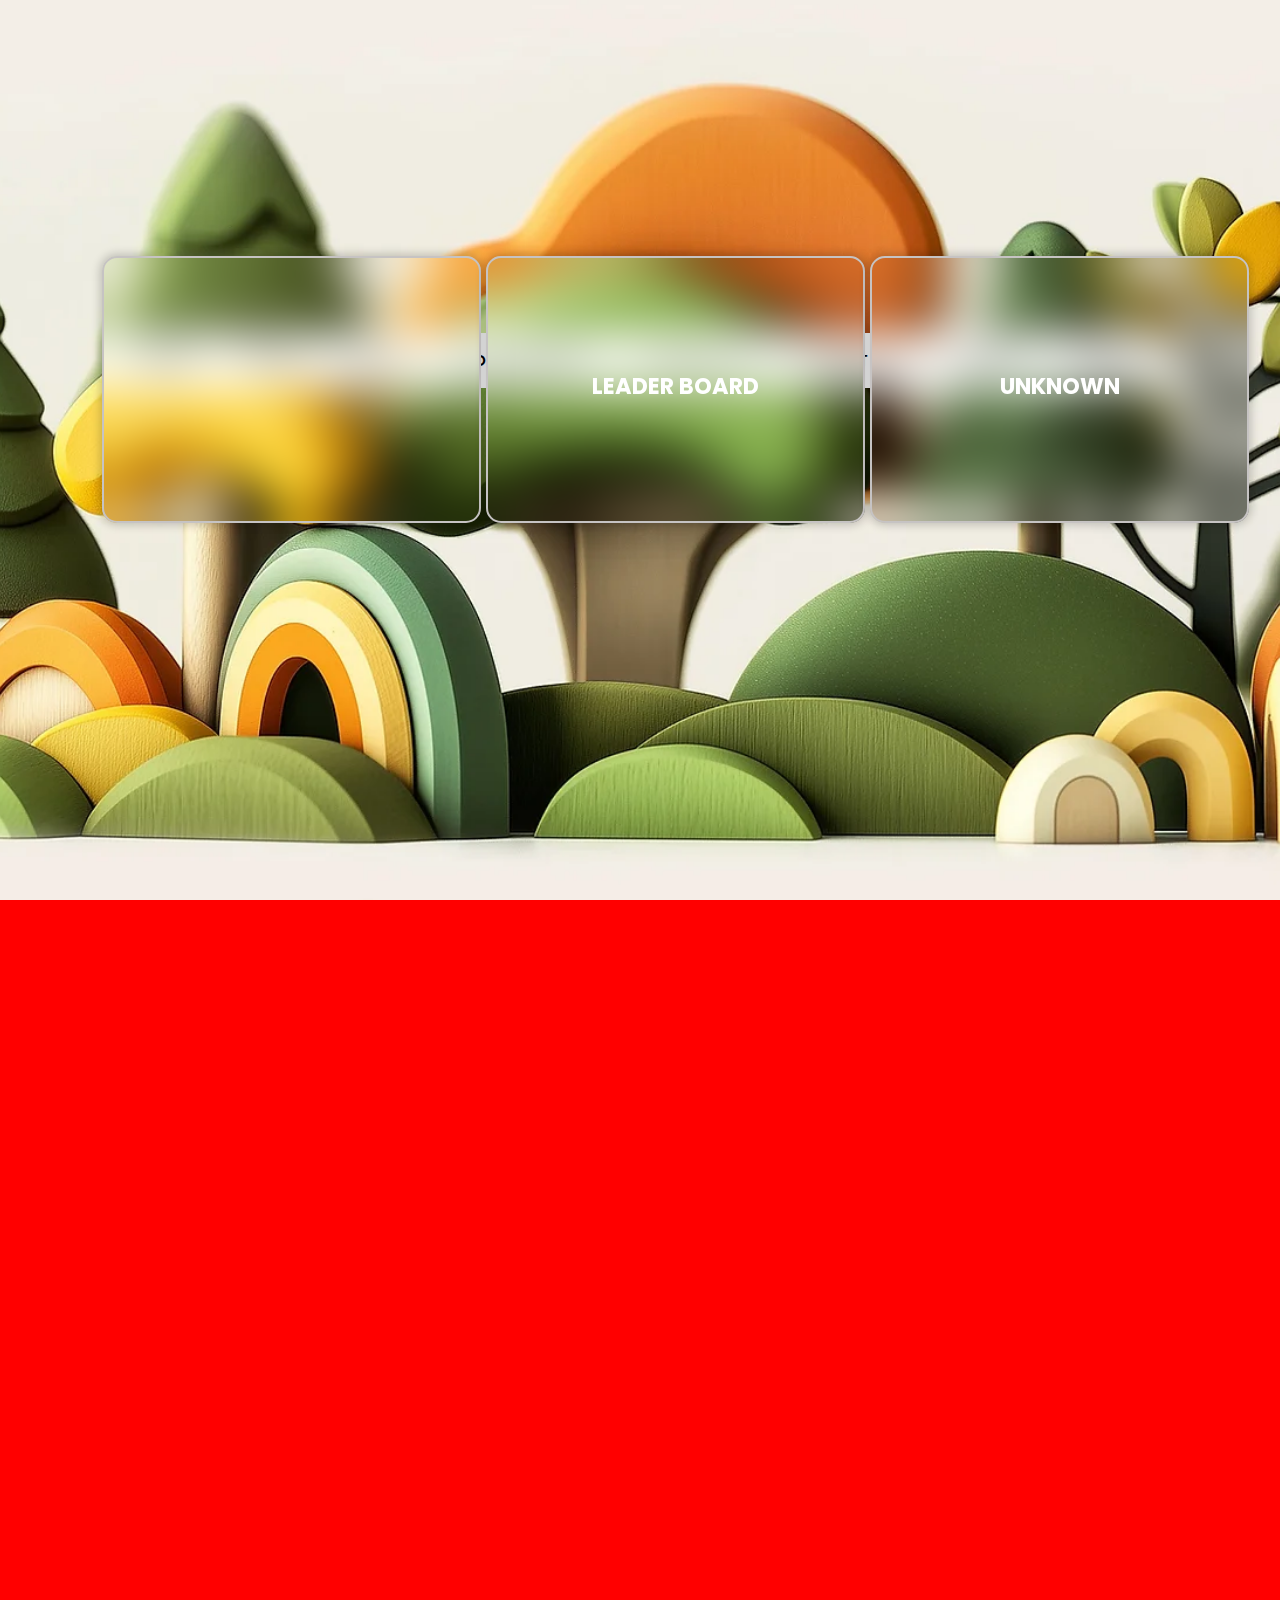
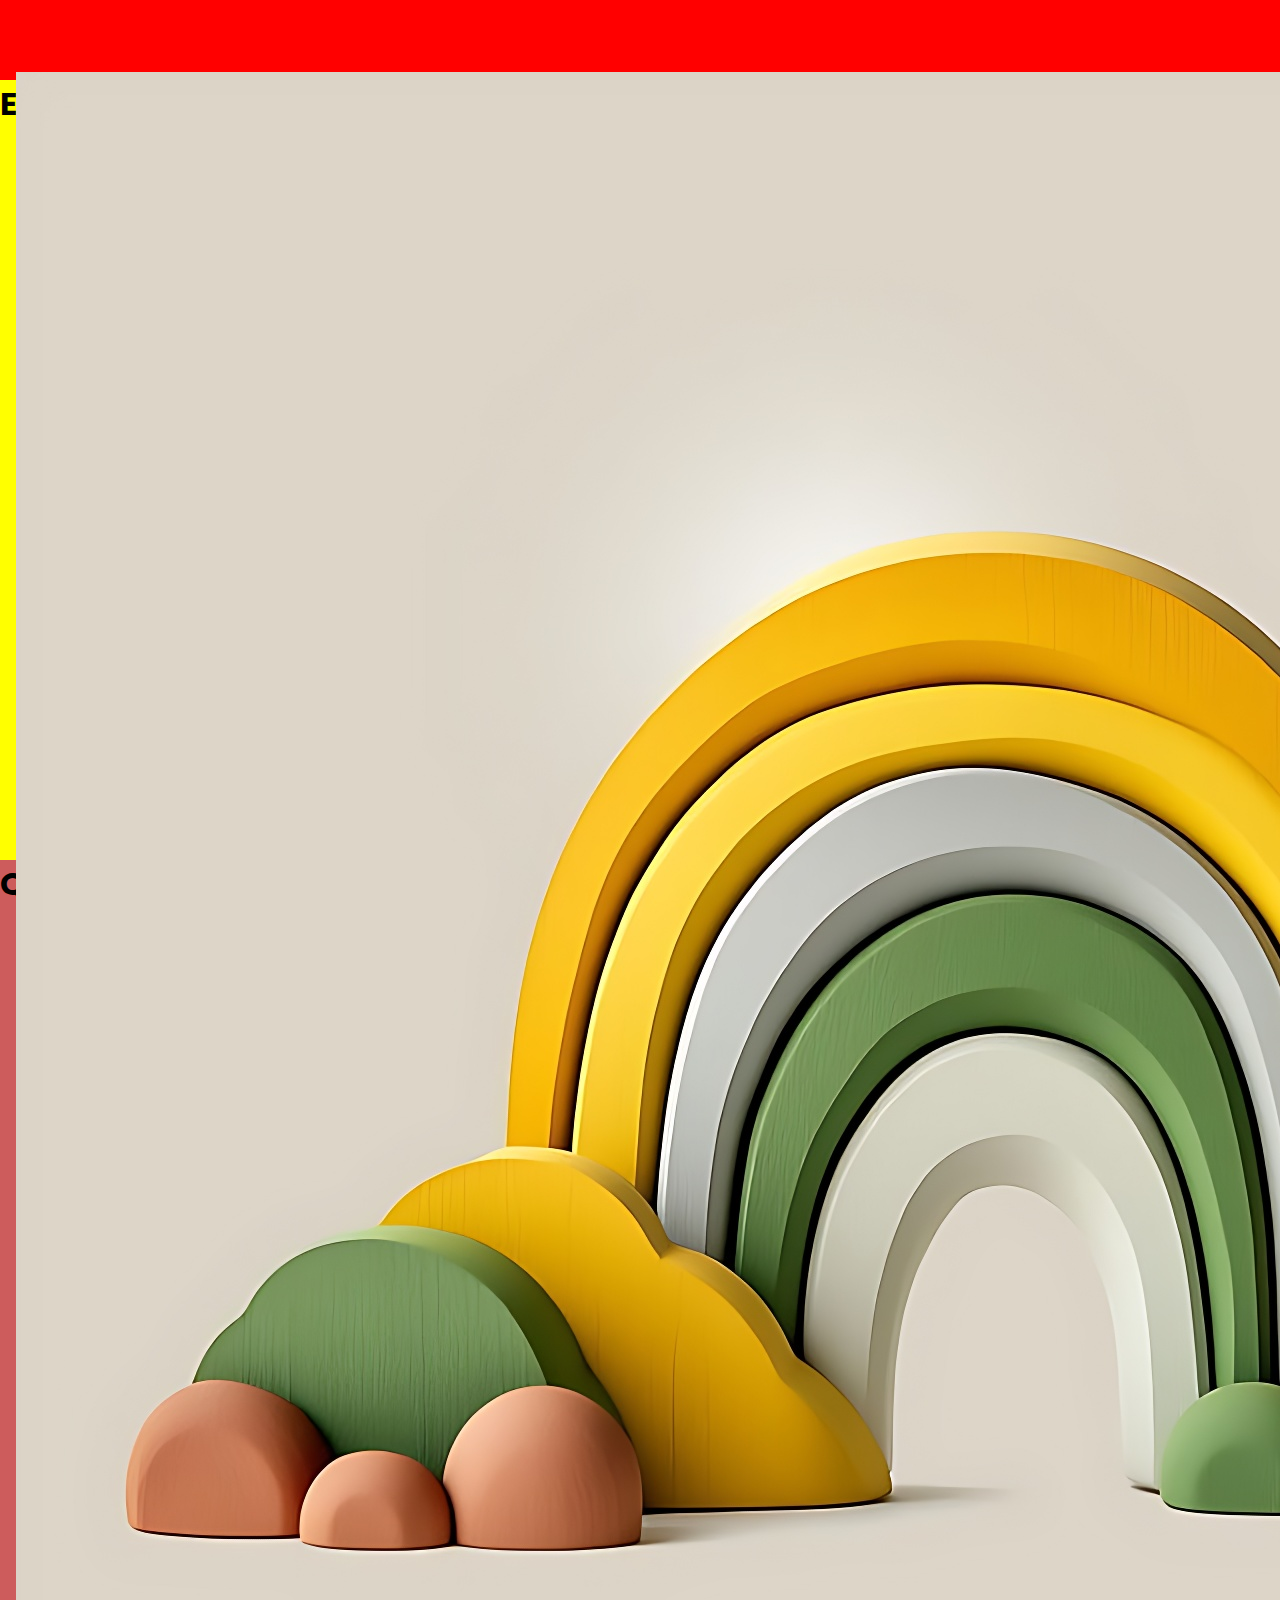
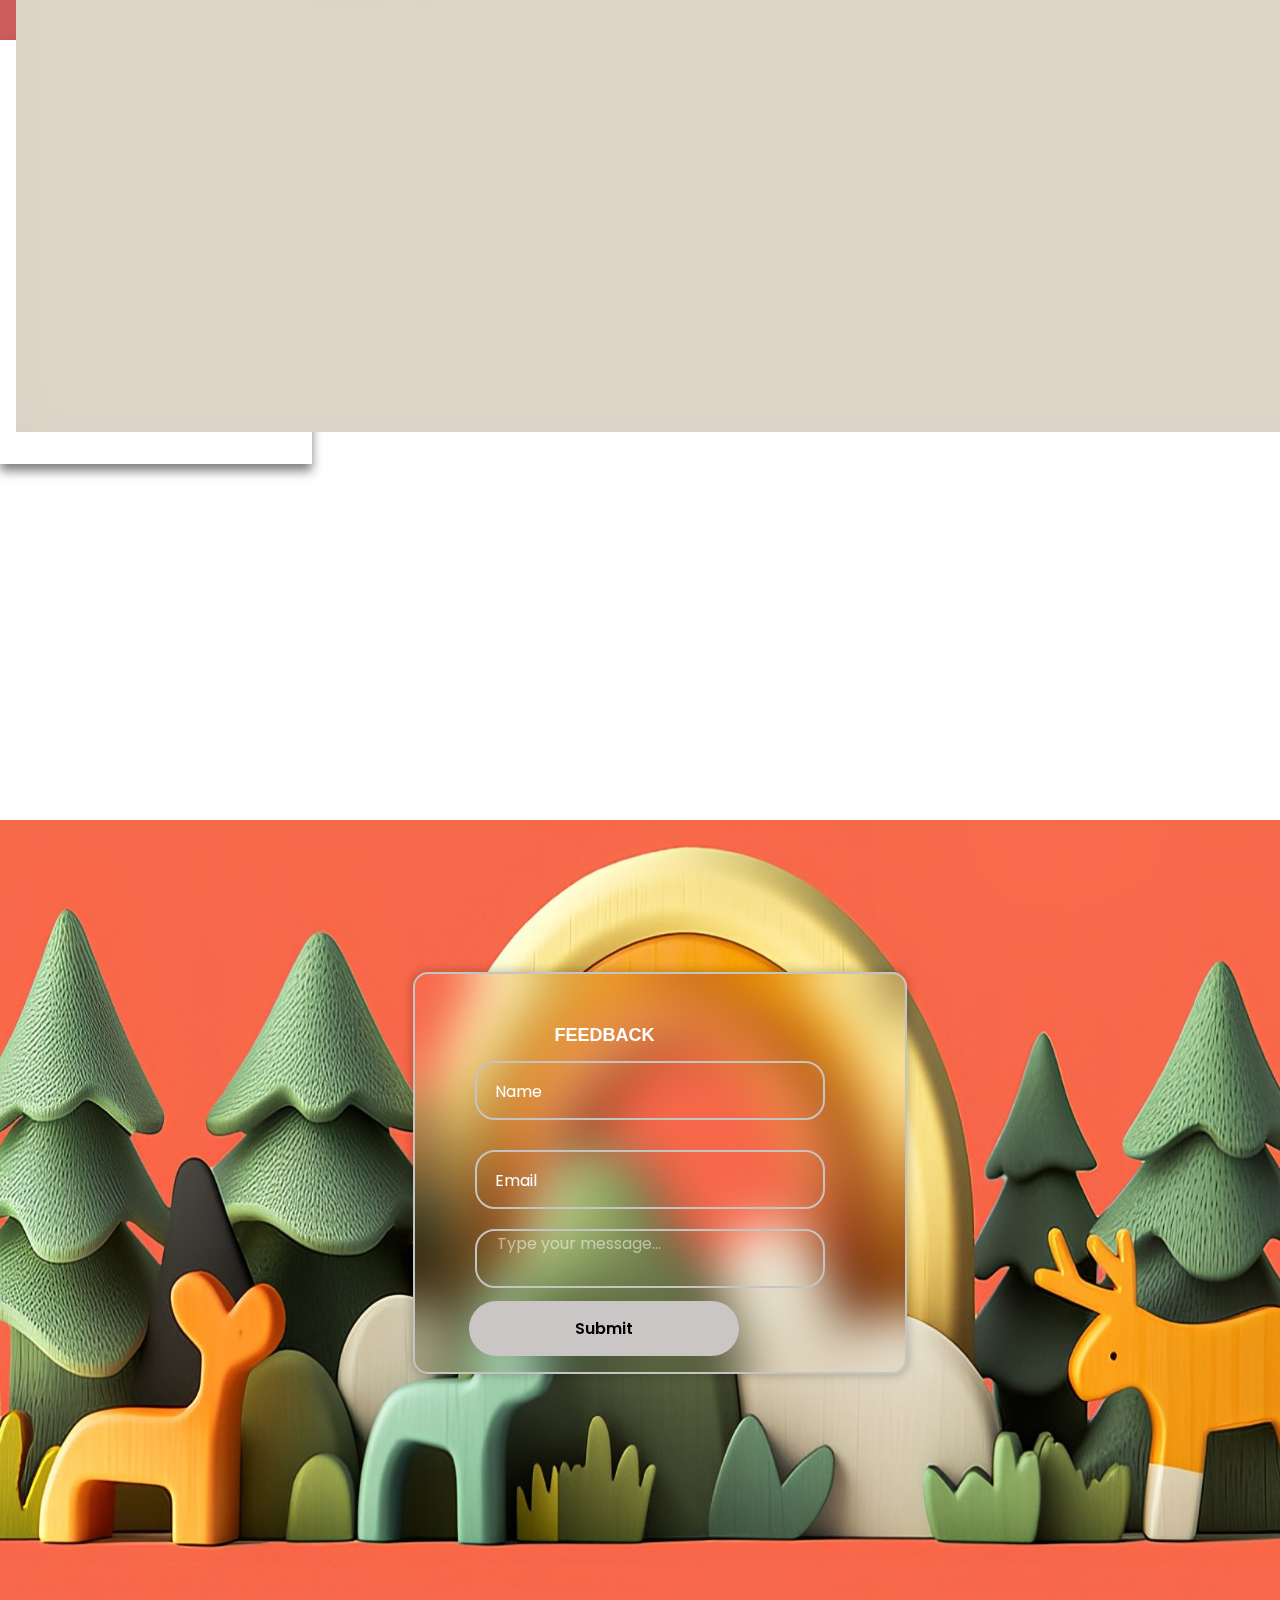
<file: index.html>
<!DOCTYPE html>
<html lang="en">
    <head>
        <meta charset="UTF-8">
        <meta name="viewport" content="width=device-width,initial-scale=1.0">
        <link href="https://unpkg.com/boxicons@latest/css/boxicons.min.css" rel="stylesheet">
        <link rel="stylesheet" href="home_page.css">
        <title>
            BUGBENDERS | HOME
        </title>
        <style>
            p {
              color: navy;
              text-indent: 30px;
              text-transform: uppercase;
            }
            </style>
    </head>
    <body>
        <div class="tab">
            <nav class="nav_bars">
                <ul class="nav_bar">
                    <li class="nav_link">
                        <a href="#home">HOME</a>
                    </li>
                    <li class="nav_link">
                        <a href="event">EVENT</a>
                    </li>
                    <li class="nav_link">
                        <a href="#quiz">QUIZ</a>
                    </li>
                    <li class="nav_link">
                        <a href="#">NOTIFICATIONS</a>
                    </li>
                    <li class="nav_link">
                        <a href="#feedback_id">CONTACT US</a>
                    </li>
                    <li class="nav_link">
                        <a href="#about_us">ABOUT US</a>
                    </li>
                    <li class="nav_link">
                        <a href="#">PROFILE</a>
                    </li>
                    <li class="nav_link">
                        <a href="login.html">SIGN IN</a>
                    </li>
                </ul>

                </li>
            </nav>
            <div class="home_box1">
                <p></p>
            </div>
            <div class="home_box2">
                <h2>LEADER BOARD</h2>
            </div>
            <div class="home_box3">
                <h2>UNKNOWN</h2>
            </div>
        </div>
        <section id="home">
        </section>
        <section id="event">
            <h1>EVENT PAGE</h1>
        </section>
        <section id="quiz">
            <h1>QUIZ PAGE</h1>
        </section>
        <section id="about_us" class="about_page">
            <div class="about1">
                <div class="card1">
                    <img src="img/1image-upscaled.jpeg" class="imgcard" alt="">
                    <div class="card1Info">
                        <h1>Introduction</h1>
                    </div>
                </div>
            </div>
        </section>
        <section class="feedback" id="feedback_id">
            <form action="https://formsubmit.co/raj12oct2001@gmail.com" method="POST" class="feedback_form">
                <div class="form_feed">
                    <h3 style="margin: -5px 100px;">FEEDBACK</h3>
                    <div class="input_box">
                        <input type="text"id="user" name="name" class="input-field" required>
                        <label for="user" class="label">Name</label>
                    </div>
                    <div class="input_box">
                        <input type="email"id="email" name="email" class="input-field" required>
                        <label for="email" class="label">Email</label>
                    </div>
                    <div class="input_box">
                        <textarea placeholder="Type your message..." name="Message" class="msg-field"required></textarea>
                    </div>
                    <div class="login-button">
                        <input type="submit"class="login_but" value="Submit">
                    </div>
                    <input type="hidden" name="_captcha" value="false">
                    <input type="hidden" name="_next" value="login.html">
                    <input type="hidden" name="_autoresponse" value="Thank you! We will respond you soon.">
                    <input type="hidden" name="_template" value="table">
                </div>
            </form>
            <script>
                const textarea = document.querySelector("textarea");
                textarea.addEventListener("keyup",e=>{
                    textarea.style.height = "55px";
                    let scHeight = e.target.scrollHeight;
                    textarea.style.height = "auto"; 
                    textarea.style.height = `${scHeight}px`;
                });
            </script>
        </section>
    </body>
</html>
<!DOCTYPE html>
</file>
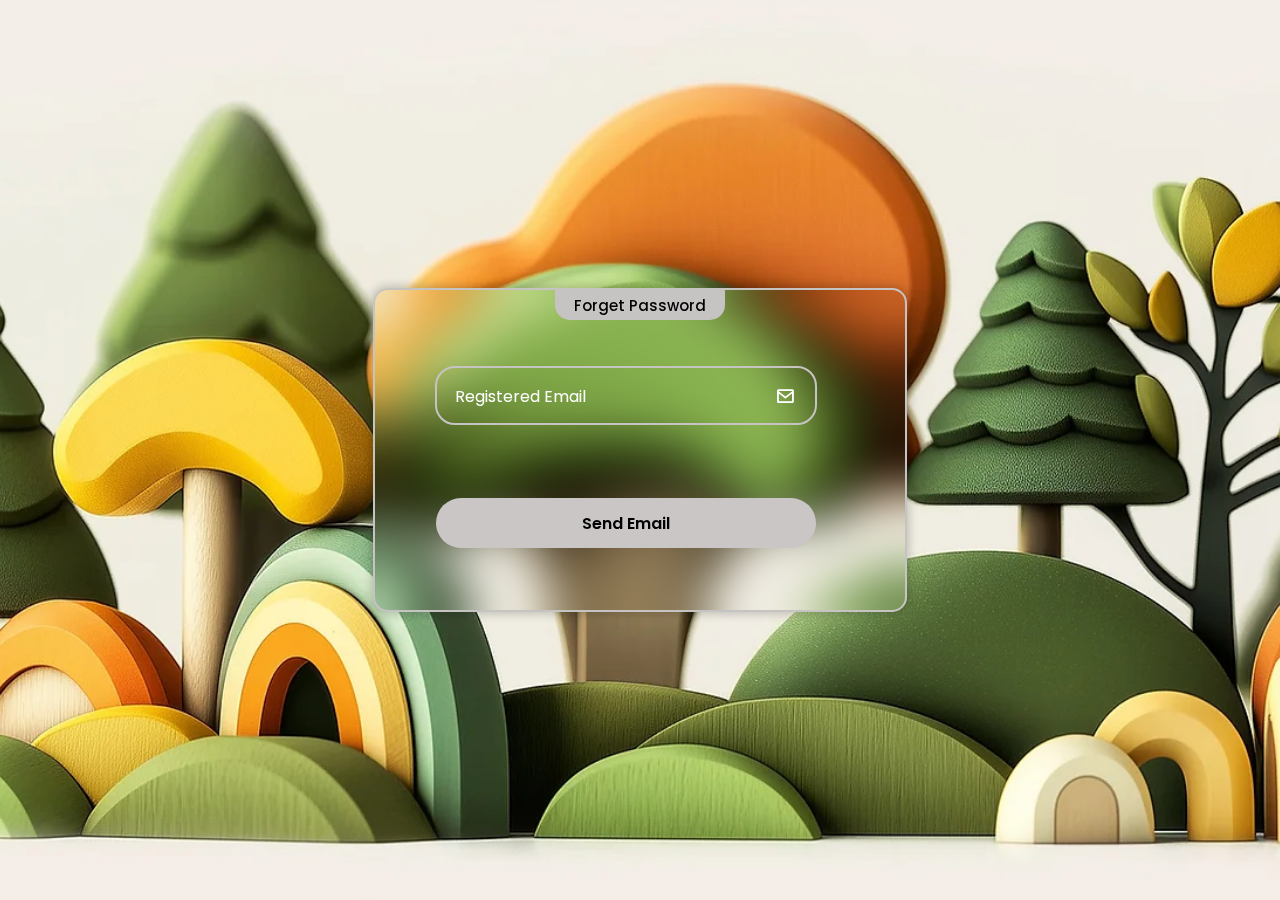
<file: forget.html>
<html lang="en">
  <head>
    <meta charset="UTF-8">
    <meta name="viewport" content="width=device-width, initial-scale=1.0">
    <link href="https://unpkg.com/boxicons@latest/css/boxicons.min.css" rel="stylesheet">
    <link rel="stylesheet" href="login.css">
    <link rel="stylesheet" href="forget.css">
    <title>
      BUGBENDERS | FORGET
    </title>
  </head>
  <body>
    <div class="wrapper">
      <div class="box footer">
        <div class="header forget-header">
          <span>Forget Password</span>
        </div>
        <div class="input_box">
          <input type="email" id="email" class="input-field" required>
          <label for="email" class="label">Registered Email</label>
          <i class="bx bx-envelope icon"></i>
        </div>
        <div class="form-button">
          <input type="submit" class="form_but" value="Send Email">
        </div>
      </div>
    </div>
  </body>
</html>
</file>
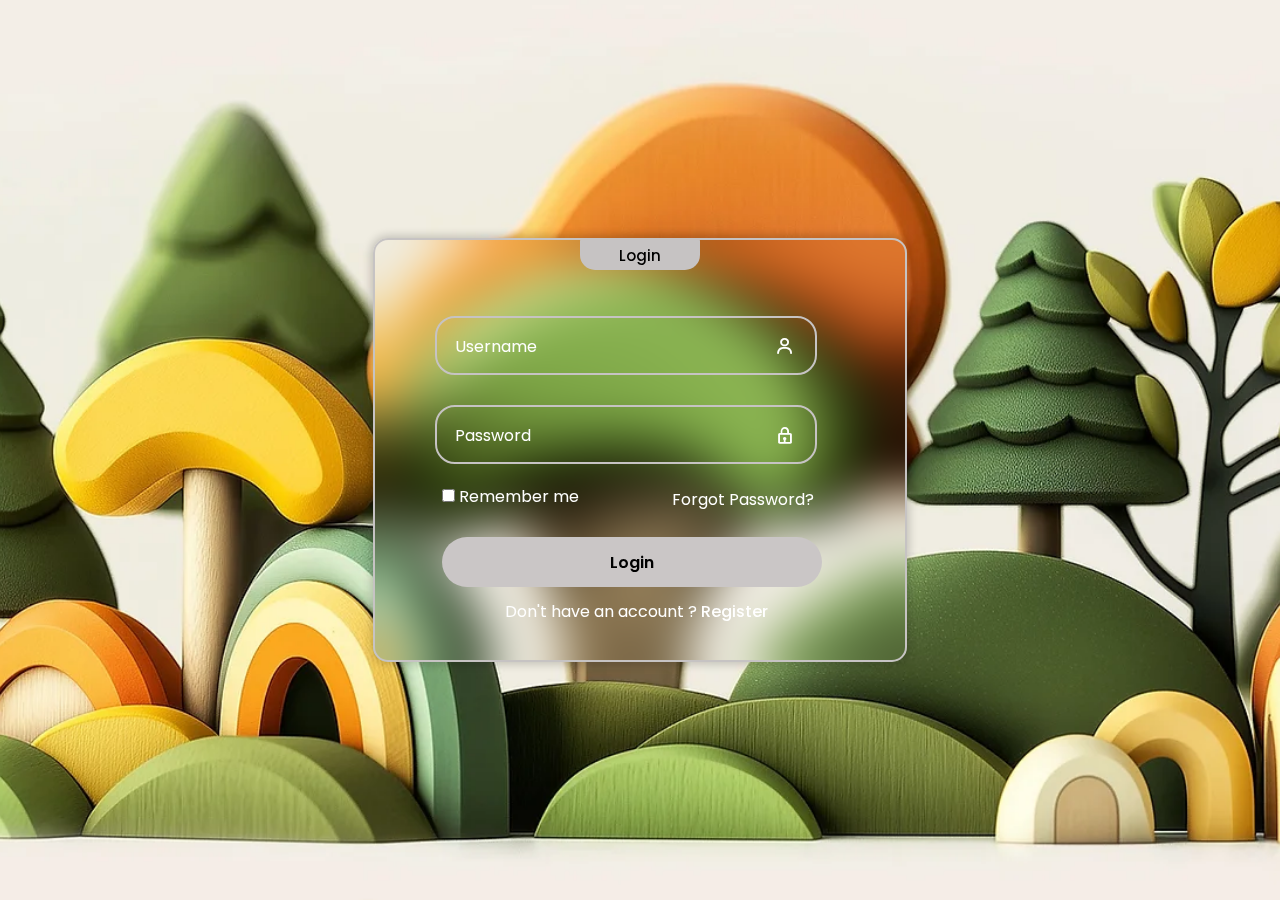
<file: login.html>
<!DOCTYPE html>
<html lang="en">
    <head>
        <meta charset="UTF-8">
        <meta name="viewport" content="width=device-width,initial-scale=1.0">
        <link href="https://unpkg.com/boxicons@latest/css/boxicons.min.css" rel="stylesheet">
        <link rel="stylesheet" href="login.css">
        <title>
            BUGBENDERS | LOGIN
        </title>
    </head>
    <body>
        <div class="wrapper">
            <div class="login_box">
                <div class="login-header">
                    <span>
                        Login 
                    </span>
                </div>
                <div class="input_box">
                    <input type="text"id="user" class="input-field" required>
                    <label for="user" class="label">Username</label>
                    <i class="bx bx-user icon"></i>
                </div>
                <div class="input_box">
                    <input type="password"id="pass" class="input-field" required>
                    <label for="pass" class="label">Password</label>
                    <i class="bx bx-lock icon"></i>
                </div>
                <div class="remember-forgot">
                    <div class="remember-me">
                        <input type="checkbox"id="remember">
                        <label for="remember" class="rem">Remember me</label>
                    </div>
                    <div class="forgot">
                        <a href="forget.html">Forgot Password?</a>
                    </div>
                </div>
                <div class="login-button">
                    <input type="submit"class="login_but" value="Login">
                </div>
                <div class="register">
                    <span>Don't have an account ? <a href="registrationform.html">Register</a></span>
                </div>
                </div>
            </div>
        </div>
    </body>
</html>
</file>
<file: home_page.css>
@import url('https://fonts.googleapis.com/css2?family=Poppins:ital,wght@0,100;0,200;0,300;0,400;0,500;0,600;0,700;0,800;0,900;1,100;1,200;1,300;1,400;1,500;1,600;1,700;1,800;1,900&display=swap');
*{
   margin: 0;
   padding: 0;
   box-sizing: 0;
   font-family: 'Poppins',sans-serif;
}
html{
    scroll-behavior: smooth;
}
#home,#event,#quiz,#about_us,#feedback_id{
    height: 780px;
}
#home{
    background-color: red;
}
#event{
    background-color: yellow;
}
#quiz{
    background-color: indianred;
}
#about_us{
    text-align: center;
}
.about_us_note
{
    font-size: 30px;
    font-weight: 700;
}
.tab
{
    display: flex;
    background-image: url(img/wr_hero.jpg);
    background-position: center;
    background-size: cover;
    font-size: 15px;
    height: 100vh;
    background-color: var(--primary-color);
}
.nav_bars
{
    margin: auto;
    margin-bottom: 40%;
    padding: 0.5rem 1.5rem;
    border-radius: 1rem;
    background-color: var(--second-color);

}
.nav_bar
{
    display: flex;
    gap: 2rem;
}
.nav_link
{
    list-style: none;
    height: 10%;
    padding: 0.5rem 1rem;
    font-weight: 600;
    cursor: pointer;
}
a
{
    text-decoration: none;
    color: black;
}
.nav_link:hover
{
    background:rgb(230, 230, 103);
    border-radius: 2.5rem;
}
.home_box1
{
    position: absolute;
    display: flex;
    margin: 20% 8%;
    justify-content: space-around;
    align-items: center;
    width: 300px;
    height: 150px;
    backdrop-filter: blur(25px);
    border: 2px solid var(--primary-color);
    border-radius: 15px;
    padding: 3.5em 2.5em 4em 2.5em;
    color: var(--second-color);
    box-shadow: 0px 0px 10px 2px rgb(0,0,0,0.2);
}
.home_box2
{
    position: absolute;
    display: flex;
    margin: 20% 38%;
    justify-content: space-around;
    align-items: center;
    width: 300px;
    height: 150px;
    backdrop-filter: blur(25px);
    border: 2px solid var(--primary-color);
    border-radius: 15px;
    padding: 3.5em 2.5em 4em 2.5em;
    color: var(--second-color);
    box-shadow: 0px 0px 10px 2px rgb(0,0,0,0.2);
}
.home_box3
{
    position: absolute;
    display: flex;
    margin: 20% 68%;
    justify-content: space-around;
    align-items: center;
    width: 300px;
    height: 150px;
    backdrop-filter: blur(25px);
    border: 2px solid var(--primary-color);
    border-radius: 15px;
    padding: 3.5em 2.5em 4em 2.5em;
    color: var(--second-color);
    box-shadow: 0px 0px 10px 2px rgb(0,0,0,0.2);
}
h3
{
    font-family: 'Franklin Gothic Medium', 'Arial Narrow', Arial, sans-serif;
    font-size: large;
    margin: 5% 45% ;
}
.feedback
{
    display: flex;
    background-image: url(img/red\ bg.jpg);
    background-position: center;
    background-size: 170vh 90vh;
    background-repeat: no-repeat;
}
.feedback_form
{
    position: absolute;
    display: flex;
    justify-content: center;
    align-items: center;
    margin: 10% 32%;
    width: 500px;
    height: 450px;
}
.form_feed
{
    backdrop-filter: blur(25px);
    border: 2px solid var(--primary-color);
    border-radius: 15px;
    padding: 3.5em 2.5em 4em 2.5em;
    color: var(--second-color);
    box-shadow: 0px 0px 10px 2px rgb(0,0,0,0.2);
}
.input_box
{
   position: relative;
   display: flex;
   flex-direction: column;
   margin: 20px;
}
.input-field
{
   width: 80%;
   height: 55px;
   font-size: 16px;
   background: transparent;
   color: var(--second-color);
   padding-inline: 20px 30px;
   border: 2px solid var(--primary-color);
   border-radius: 20px;
   outline: none;
}
.msg-field
{
    width: 80%;
    height: 55px;
    font-size: 16px;
    max-height: 200px;
    background: transparent;
    color: var(--black-color);
    padding-inline: 20px 30px;
    border: 2px solid var(--primary-color);
    border-radius: 20px;
    outline: none;
    resize: none;
}
.msg-field::-webkit-scrollbar
{
    width: 0;
}
::placeholder{
    color: var(--second-color);
    opacity: .5;
    margin-top: 100rem;
}
::selection
{
    color: white;
    background-color: #000000;
}
#user
{
   margin-bottom: 10px;
}
.label
{
   position: absolute;
   top:18px;
   left: 20px;
   transition: .2s;
}
.input-field:focus ~ .label,
.input-field:valid ~ .label
{
   position: absolute;
   top: -10px;
   left: 20px;
   font-size: 14px;
   background-color: var(--primary-color);
   border-radius: 30px;
   color: var(--black-color);
   padding: 0 10px;
}
.login-button
{
   position: absolute;
   display: flex;
   flex-direction: column;
   align-items: center;
   padding-top: 8px;
   margin-left: 3%;
   margin-top: -3%;
}
.login_but
{
   width: 270px;
   height: 55px;
   background: #cac6c6;
   font-size: 16px;  
   font-weight: 550;
   border: none;
   border-radius: 30px;
   cursor: pointer;
   transition: .3s;
}
.login_but:hover
{
   background: var(--second-color);
}
.about1
{
    display: flex;
    width: 70%;
}
.imgcard
{
    /*width: 50%;*/
    object-fit: cover;
}
.card1
{
   width: 280px;
   height: 360px;
   padding: 2rem 1rem;
   background: #fff;
   position: relative;
   display: flex;
   align-items: flex-end;
   box-shadow: 0px 7px 10px rgba(0,0,0,0.5);
   transition: 0.5s ease-in-out; 
}
.card1:hover
{
    transform: translateY(20px);
}
.card1.before
{
    content: "";
    position:absolute;
    top: 0;
    left: 0;
    display: block;
    width: 100%;
    height: 100%;
    background: linear-gradient(to bottom,rgba(0,176,155,0.5),rgba(150,201,61,1));
    z-index: 2;
    transition: 0.5s all;
    opacity: 0;

}
:root
 {
    --primary-color:#c6c3c3;
    --second-color:#ffffff;
    --black-color:#000000;
 }
</file>
<file: login.css>
@import url('https://fonts.googleapis.com/css2?family=Poppins:ital,wght@0,100;0,200;0,300;0,400;0,500;0,600;0,700;0,800;0,900;1,100;1,200;1,300;1,400;1,500;1,600;1,700;1,800;1,900&display=swap');
*{
   margin: 0;
   padding: 0;
   box-sizing: 0;
   font-family: 'Poppins',sans-serif;
}
body
{
   background-image: url(img/wr_hero.jpg);
   background-position: center;
   background-size: cover;
   background-repeat: no-repeat;
   background-attachment: fixed;
}
a
{
   text-decoration: none;
   color: var(--second-color);
}
a:hover
{
   text-decoration: underline;
}
.wrapper
{
   display: flex;
   width: 100%;
   justify-content: center;
   align-items: center;
   min-height: 100vh;
   /*background-color: rgb(0,0,0,0.2);*/
}
.login_box
{
   position: relative;
   width: 450px;
   height: 300px;
   backdrop-filter: blur(25px);
   border: 2px solid var(--primary-color);
   border-radius: 15px;
   padding: 3.5em 2.5em 4em 2.5em;
   color: var(--second-color);
   box-shadow: 0px 0px 10px 2px rgb(0,0,0,0.2);
}
.login-header
{
   position: absolute;
   top: 0px;
   left: 50%;
   transform: translateX(-50%);
   display: flex;
   align-items: center;
   justify-content: center;
   background-color: var(--primary-color);
   width: 120px;
   height: 30px;
   border-radius: 0.5px 0.5px 15px 15px;
}
.login-header span
{
   font-size: 15px;
   font-weight: 500;
   color: var(--black-color);
}
.input_box
{
   position: relative;
   display: flex;
   flex-direction: column;
   margin: 20px;
}
.input-field
{
   width: 80%;
   height: 55px;
   font-size: 16px;
   background: transparent;
   color: var(--second-color);
   padding-inline: 20px 30px;
   border: 2px solid var(--primary-color);
   border-radius: 20px;
   outline: none;
}
#user
{
   margin-bottom: 10px;
}
.label
{
   position: absolute;
   top:18px;
   left: 20px;
   transition: .2s;
}
.input-field:focus ~ .label,
.input-field:valid ~ .label
{
   position: absolute;
   top: -10px;
   left: 20px;
   font-size: 14px;
   background-color: var(--primary-color);
   border-radius: 30px;
   color: var(--black-color);
   padding: 0 10px;
}
.icon
{
   position: absolute;
   top: 20px;
   right: 50px;
   font-size: 20px;
}
.remember-forgot
{
   position: absolute;
   display: flex;
   flex-direction: column;
   justify-content: space-between;
   margin-left: 5%;
}
.forgot
{
   position: relative;
   display: flex;
   margin-top: -6%;
   margin-left: 230px;
}
.login-button
{
   position: absolute;
   display: flex;
   flex-direction: column;
   align-items: center;
   margin-left: 5%;
   margin-top: 10%;
}
.login_but
{
   width: 380px;
   height: 50px;
   background: #cac6c6;
   font-size: 16px;  
   font-weight: 550;
   border: none;
   border-radius: 30px;
   cursor: pointer;
   transition: .3s;
}
.login_but:hover
{
   background: var(--second-color);
}
.register
{
   position: relative;
   display: flex;
   margin-top: 30%;
   margin-left: 20%;
   text-align: center;
}
.register a
{
   font-weight: 500;
}
@media only screen and (max-width:564px)
{
   .wrapper{
      padding: 20px;
   }
   .login_box{
      padding: 7.5em 1.5em 4em 1 .5em;
   }   
}
input[type='checkbox'] {
   accent-color: rgb(238, 81, 81);
}
:root
 {
    --primary-color:#c6c3c3;
    --second-color:#ffffff;
    --black-color:#000000;
 }
</file>
<file: forget.css>
* {
  box-sizing: content-box;
}

.box {
   position: relative;
   width: 450px;
   height: 300px;
   backdrop-filter: blur(25px);
   border: 2px solid var(--primary-color);
   border-radius: 15px;
   padding: 3.5em 2.5em 4em 2.5em;
   color: var(--second-color);
   box-shadow: 0px 0px 10px 2px rgb(0,0,0,0.2);
}

.box.footer {
  width: 450px;
  height: 200px;
}

.header {
  position: absolute;
  top: 0px;
  left: 50%;
  transform: translateX(-50%);
  display: flex;
  align-items: center;
  justify-content: center;
  background-color: var(--primary-color);
  border-radius: 0.5px 0.5px 15px 15px;
}

.header span {
  font-size: 15px;
  font-weight: 500;
  color: var(--black-color);
}

.forget-header {
  width: 170px;
  height: 30px;
}

.form-button {
  position: absolute;
  display: flex;
  flex-direction: column;
  align-items: center;
  margin-left: 4%;
  margin-top: 10%;
}

.form_but {
  width: 380px;
  height: 50px;
  background: #cac6c6;
  font-size: 16px;
  font-weight: 550;
  border: none;
  border-radius: 30px;
  cursor: pointer;
  transition: .3s;
}

.form_but:hover {
  background: var(--second-color)
}
</file>
